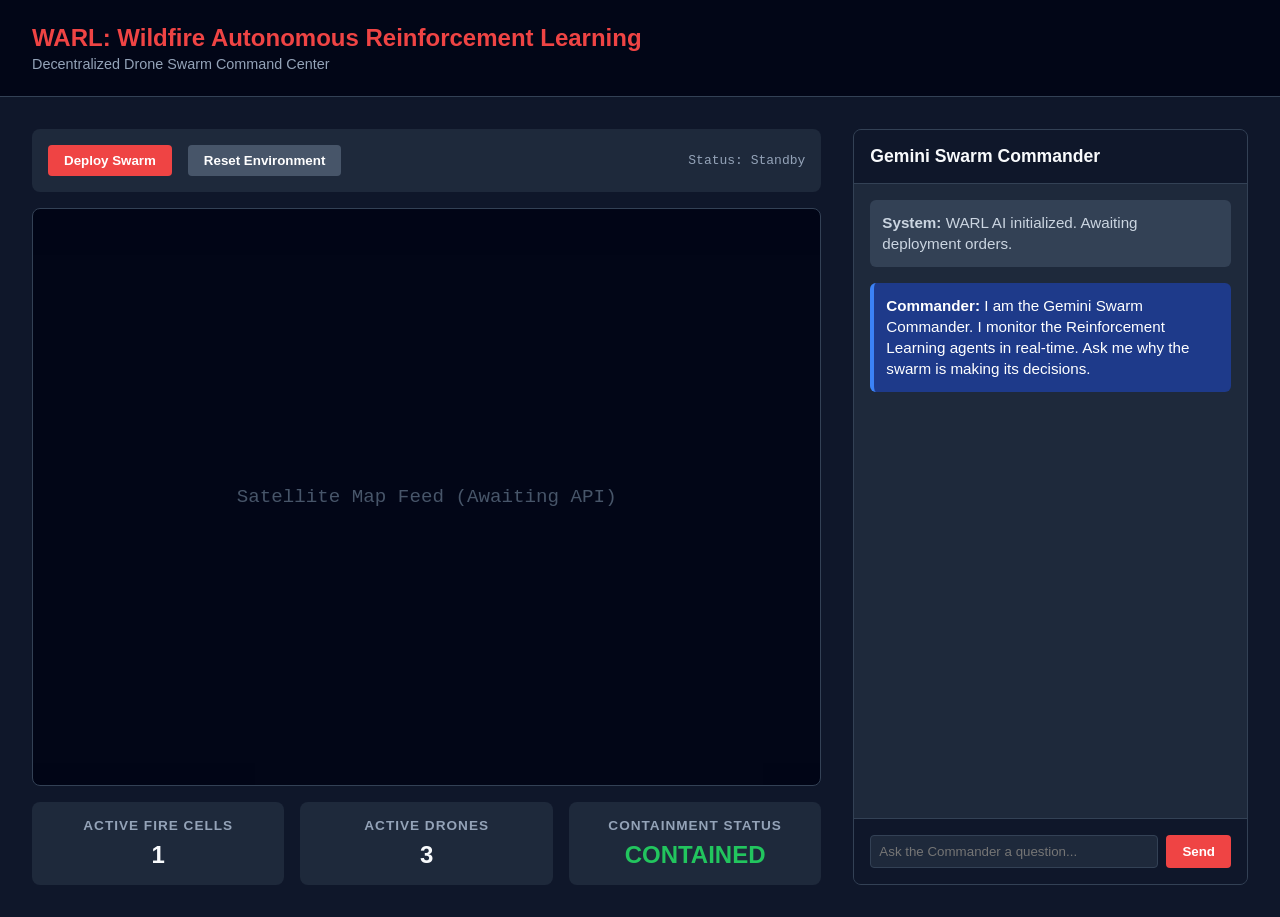
<file: web/index.html>
<!DOCTYPE html>
<html lang="en">
<head>
    <meta charset="UTF-8">
    <meta name="viewport" content="width=device-width, initial-scale=1.0">
    <title>WARL Swarm Command Center</title>
    <link rel="stylesheet" href="style.css">
</head>
<body>
    <header>
        <h1>WARL: Wildfire Autonomous Reinforcement Learning</h1>
        <p>Decentralized Drone Swarm Command Center</p>
    </header>

    <main class="dashboard">
        <!-- Left Panel: Live Simulation -->
        <section class="simulation-panel">
            <div class="controls">
                <button id="btn-start" class="btn primary">Deploy Swarm</button>
                <button id="btn-reset" class="btn secondary">Reset Environment</button>
                <span id="status-indicator">Status: Standby</span>
            </div>
            
            <div class="map-container" id="map-container">
                <!-- Google Maps will be injected here. For now, we use a canvas for the cellular automata overlay -->
                <div id="google-map-placeholder">Satellite Map Feed (Awaiting API)</div>
                <canvas id="simulation-canvas" width="600" height="600"></canvas>
            </div>
            
            <div class="metrics">
                <div class="metric-card">
                    <h3>Active Fire Cells</h3>
                    <p id="metric-fire">0</p>
                </div>
                <div class="metric-card">
                    <h3>Active Drones</h3>
                    <p id="metric-drones">3</p>
                </div>
                <div class="metric-card">
                    <h3>Containment Status</h3>
                    <p id="metric-status" class="safe">Safe</p>
                </div>
            </div>
        </section>

        <!-- Right Panel: Gemini Chatbot -->
        <section class="commander-panel">
            <h2>Gemini Swarm Commander</h2>
            <div class="chat-window" id="chat-window">
                <div class="message system">
                    <strong>System:</strong> WARL AI initialized. Awaiting deployment orders.
                </div>
                <div class="message gemini">
                    <strong>Commander:</strong> I am the Gemini Swarm Commander. I monitor the Reinforcement Learning agents in real-time. Ask me why the swarm is making its decisions.
                </div>
            </div>
            <div class="chat-input">
                <input type="text" id="chat-input-field" placeholder="Ask the Commander a question...">
                <button id="btn-send" class="btn primary">Send</button>
            </div>
        </section>
    </main>

    <script src="app.js"></script>
</body>
</html>
</file>
<file: web/style.css>
:root {
    --bg-dark: #0f172a;
    --bg-card: #1e293b;
    --text-main: #f8fafc;
    --text-muted: #94a3b8;
    --accent: #ef4444;
    --accent-hover: #dc2626;
    --safe: #22c55e;
    --warning: #f59e0b;
}

* { box-sizing: border-box; margin: 0; padding: 0; }
body { font-family: 'Segoe UI', Tahoma, Geneva, Verdana, sans-serif; background-color: var(--bg-dark); color: var(--text-main); }

header { background-color: #020617; padding: 1.5rem 2rem; border-bottom: 1px solid #334155; }
header h1 { font-size: 1.5rem; color: var(--accent); }
header p { color: var(--text-muted); font-size: 0.9rem; margin-top: 0.25rem; }

.dashboard { display: grid; grid-template-columns: 2fr 1fr; gap: 2rem; padding: 2rem; height: calc(100vh - 80px); }

/* Left Panel */
.simulation-panel { display: flex; flex-direction: column; gap: 1rem; }
.controls { display: flex; gap: 1rem; align-items: center; background-color: var(--bg-card); padding: 1rem; border-radius: 8px; }
.btn { padding: 0.5rem 1rem; border: none; border-radius: 4px; cursor: pointer; font-weight: bold; transition: background 0.2s; }
.btn.primary { background-color: var(--accent); color: white; }
.btn.primary:hover { background-color: var(--accent-hover); }
.btn.secondary { background-color: #475569; color: white; }
.btn.secondary:hover { background-color: #334155; }
#status-indicator { margin-left: auto; color: var(--text-muted); font-family: monospace; }

.map-container { flex: 1; background-color: #020617; border-radius: 8px; position: relative; overflow: hidden; border: 1px solid #334155; }
#google-map-placeholder { position: absolute; inset: 0; display: flex; align-items: center; justify-content: center; color: #475569; z-index: 1; font-family: monospace; font-size: 1.2rem; }
#simulation-canvas { position: absolute; inset: 0; width: 100%; height: 100%; z-index: 2; opacity: 0.8; }

.metrics { display: flex; gap: 1rem; }
.metric-card { flex: 1; background-color: var(--bg-card); padding: 1rem; border-radius: 8px; text-align: center; }
.metric-card h3 { font-size: 0.85rem; color: var(--text-muted); text-transform: uppercase; letter-spacing: 1px; }
.metric-card p { font-size: 1.5rem; font-weight: bold; margin-top: 0.5rem; }
.metric-card p.safe { color: var(--safe); }
.metric-card p.danger { color: var(--accent); }

/* Right Panel */
.commander-panel { background-color: var(--bg-card); border-radius: 8px; display: flex; flex-direction: column; overflow: hidden; border: 1px solid #334155; }
.commander-panel h2 { padding: 1rem; font-size: 1.1rem; border-bottom: 1px solid #334155; background-color: #0f172a; }
.chat-window { flex: 1; padding: 1rem; overflow-y: auto; display: flex; flex-direction: column; gap: 1rem; }
.message { padding: 0.75rem; border-radius: 6px; font-size: 0.95rem; line-height: 1.4; }
.message.system { background-color: #334155; color: #cbd5e1; }
.message.gemini { background-color: #1e3a8a; color: white; border-left: 4px solid #3b82f6; }
.message.user { background-color: #0f172a; color: white; border-right: 4px solid var(--accent); align-self: flex-end; max-width: 80%; }
.chat-input { display: flex; padding: 1rem; background-color: #0f172a; border-top: 1px solid #334155; }
#chat-input-field { flex: 1; padding: 0.5rem; border: 1px solid #334155; border-radius: 4px; background-color: #1e293b; color: white; outline: none; }
#chat-input-field:focus { border-color: var(--accent); }
.chat-input .btn { margin-left: 0.5rem; }
</file>
